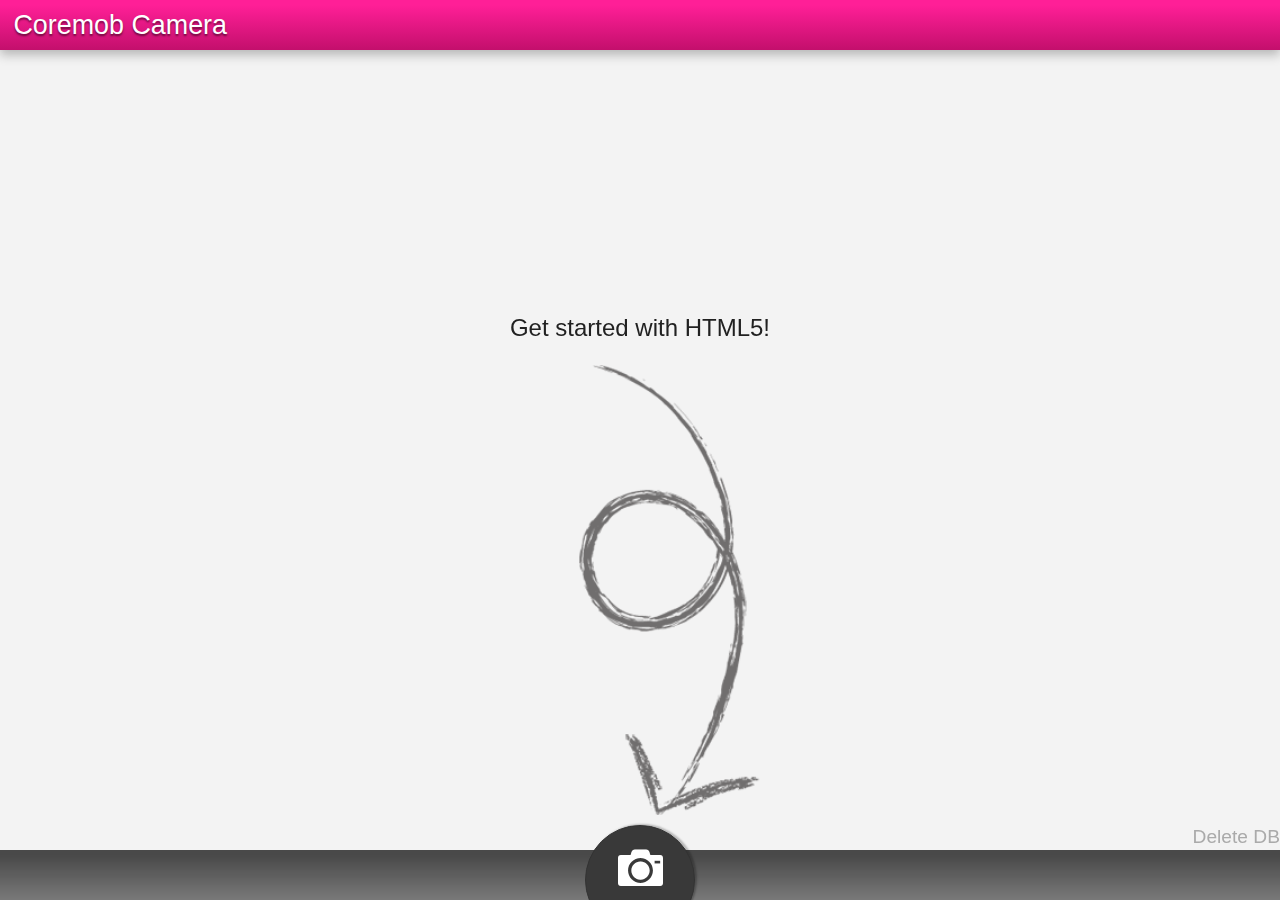
<file: vanilla/index.html>
<!doctype html>
<html>
<head>
	<title>CoreMob Camera</title>
	
	<meta charset="utf-8">
	
	<meta name="application-name" content="CoreMob Camera">
	<meta name="viewport" content="width=device-width">
	
	<!-- IE10 Tile -->
    <meta name="msapplication-TileImage" content="images/icons/144x144.png">
    <meta name="msapplication-TileColor" content="#bada55">
    
	<!-- Home Screen icons for iOS, Android, BlackBerry, etc. -->
	<link rel="apple-touch-icon-precomposed" sizes="144x144" href="images/icons/144x144.png">
    <link rel="apple-touch-icon-precomposed" sizes="72x72" href="images/icons/72x72.png">
    <link rel="apple-touch-icon-precomposed" href="images/icons/57x57.png">
    <link rel="shortcut icon" href="images/icons/144x144.png">
    
	<link rel="stylesheet" href="css/style.css">
	<link rel="stylesheet" href="css/swiper.css">
</head>
<body>	
	<section id="loader" hidden>Processing...</section>
	
	<section id="main">
		<header>
			<h1>Coremob Camera</h1>
		</header>
		
		<!-- <p id="userAgent" style="font-size:.75rem;white-space: nowrap;"></p> -->
		
		<section id="warnings">
			<div id="warningMediaCapture" class="icon-warning high-alert" aria-hidden="true" data-icon="&#x26a0;" hidden><span>Your browser does not support <a href="http://www.w3.org/TR/html-media-capture/" target="_blank">HTML Media Capture</a>.</span></div>
			<div id="warningIndexedDb" class="icon-warning med-alert" aria-hidden="true" data-icon="&#x26a0;" hidden><span>Your browser does not support <a href="http://www.w3.org/TR/IndexedDB/" target="_blank">IndexedDB</a>.</span>
			</div>
			<div id="warningIndexedDbBlob" class="icon-warning" aria-hidden="true" data-icon="&#x26a0;" hidden><span>Your browser can not store <strong>blob</strong> objects into <a href="http://www.w3.org/TR/IndexedDB/" target="_blank">IndexedDB</a>. Storing data URL strings instead.</span>
			</div>
			<div id="warningHistory" class="icon-warning" aria-hidden="true" data-icon="&#x26a0;" hidden><span>Your browser does not support <a href="http://www.w3.org/TR/2011/WD-html5-20110113/history.html" target="_blank">History API</a>.</span></div>
		</section>
	
		
		<section id="firstrun" class="thumb" hidden>
			<p>Get started with HTML5!</p>
			<div class="arrow-container"></div>
		</section>
		
	    <section id="thumbnails">
	    	<div class="thumbnail-wrapper">
	    	</div>
	    </section>
	    
	    <a style="position:fixed; bottom:50px; right:0; cursor:pointer; color:#aaa;" id="clearDB">Delete DB</a>
	    
	    <nav>
    		<div class="camera" data-icon="&#x235f;" onclick="document.getElementById('camera').click();return false;"></div>

	    	<form id="filePickerContainer" style="position:absolute;left: -999px">
	            <label for="imagefile"></label>
	            <!-- in the latest spec, the capture attribute type has been switched to a boolean. -->
	            <input type="file" capture="camera" accept="image/*" name="camera" id="camera" />
	        </form>
	    </nav> 
	</section>
	
	<!-- Gallery Carousel -->
	<section id="singleView" hidden>
		<header>
			<nav>
				<a id="dismissSingleView" class="back" data-icon="&#x21a9;" href="index.html"></a>
				<a id="shareButton" class="share" data-icon="&#x25b2;" href="index.html"><span>Upload to W3C</span></a>
			</nav>
		</header>
		<div class="swiper-container"></div>
		<div class="pagination"></div>
	</section>
	
	
	<!-- Photo Preview -->
	<section id="photoEffect" hidden>
		<div id="photoResultContainer">
			<img id="originalPhoto" hidden>
			<img id="resultPhoto">
		</div>	
	
		<!-- Photo Effects Buttons -->
		<nav id="filterDrawer" hidden>
			<!-- Filter Effects -->
			<section id="filterButtons">
				<div id="reset" class="filter">
					<div class="filter-tag">Normal</div>
				</div>
				<div id="fluorescent" class="filter">
					<div class="filter-tag">Fluorescent</div>
				</div>
				<div id="nostalgia" class="filter">
					<div class="filter-tag">Nostalgia</div>
				</div>
				<div id="phykos" class="filter">
					<div class="filter-tag">Phykos</div>
				</div>
				<div id="lotus" class="filter">
					<div class="filter-tag">Lotus</div>
				</div>
				<div id="memphis" class="filter">
					<div class="filter-tag">Memphis</div>
				</div>
				<div id="deutlich" class="filter">
					<div class="filter-tag">Deutlich</div>
				</div>
				<div id="sumie" class="filter">
					<div class="filter-tag">Sumie</div>
				</div>
				<div id="rockstar" class="filter">
					<div class="filter-tag">Rock Star</div>
				</div>
			</section>
			
			<!-- File Save and Upload -->
			<form id="uploadForm" class="action-buttons" enctype="multipart/form-data" method="post" action="/upload">
				<input type="button" value="Save in DB" id="saveButton">
				<input type="button" value="Upload" id="uploadButton">
			</form>
		</nav>
	</section>
	
	<section id="photoUpload">

	</section>
	
	<script defer src="js/util.js"></script>
	<script defer src="js/iDB.js"></script>
	<script defer src="js/swiper-1.7.js"></script>
	<script defer src="js/photoCrop.js"></script>
	<script defer src="js/photoFilter.js"></script>
	<script defer src="js/effects.js"></script>
	<script defer src="js/main.js"></script>
</body>
</html>
</file>
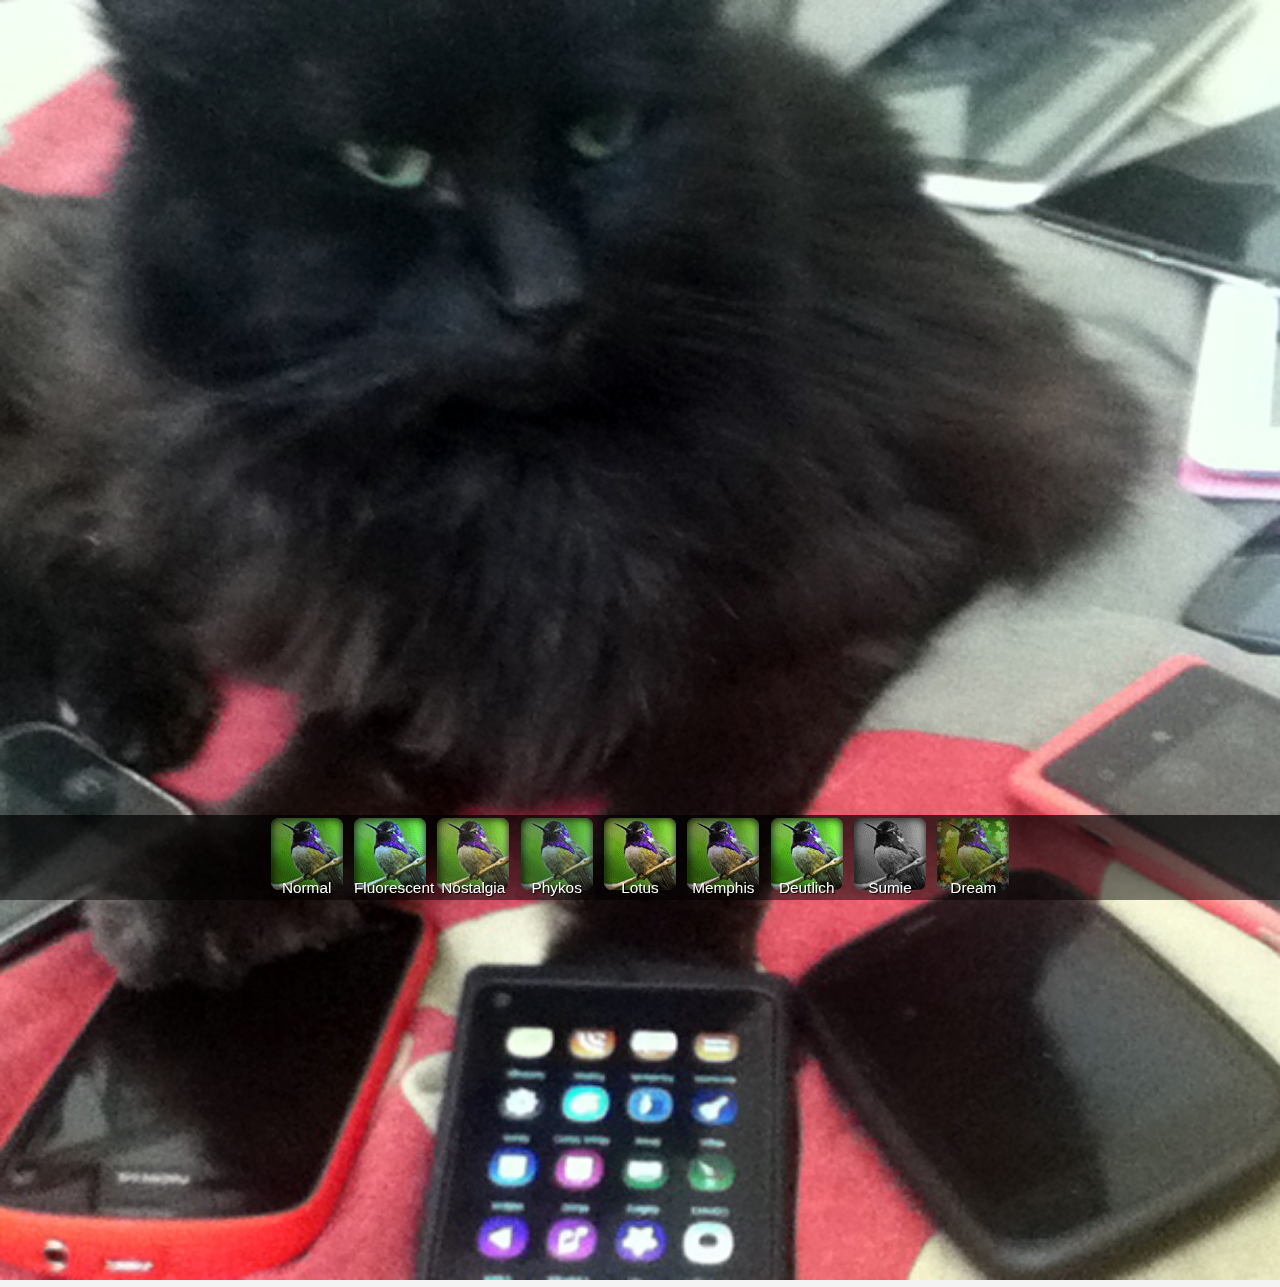
<file: vanilla/test.html>
<!doctype html>
<html>
<head>
    <title>Filter test</title>
	<meta charset="utf-8">
    <meta name="viewport" content="width=device-width">
    <link rel="prefetch" href="images/effects-thumbs.png">
	<link rel="stylesheet" href="css/style.css">

</head>
<body>
	
	<section id="photoFrame">
		<img id="resultPhoto" alt="" src="[data-uri]" />
	</section>	
	
	<section id="filterDrawer">
	<nav style="width:100%;">
		<section id="filterButtons">
			<div id="reset" class="filter">
				<div class="filter-tag">Normal</div>
			</div>
			<div id="fluorescent" class="filter">
				<div class="filter-tag">Fluorescent</div>
			</div>
			<div id="nostalgia" class="filter">
				<div class="filter-tag">Nostalgia</div>
			</div>
			<div id="phykos" class="filter">
				<div class="filter-tag">Phykos</div>
			</div>
			<div id="lotus" class="filter">
				<div class="filter-tag">Lotus</div>
			</div>
			<div id="memphis" class="filter">
				<div class="filter-tag">Memphis</div>
			</div>
			<div id="deutlich" class="filter">
				<div class="filter-tag">Deutlich</div>
			</div>
			<div id="sumie" class="filter">
				<div class="filter-tag">Sumie</div>
			</div>
			<div id="dream" class="filter">
				<div class="filter-tag">Dream</div>
			</div>
		</section>
	</nav>
	</section>
	
	<script>
		[].forEach.call(document.querySelectorAll('.filter'), function(el){
		el.addEventListener('click', function(){
			
			// Removing the previously create canvas
			var prevEffect = document.getElementById('filteredPhoto');
			if(prevEffect) {	
				prevEffect.parentNode.removeChild(prevEffect);
			}
			var resultPhoto = document.getElementById('resultPhoto');
			resultPhoto.hidden = false;

			
			ApplyEffects[this.id](resultPhoto);
			
			
		}, false);
	});
	</script>
	

	<script defer src="js/photoFilter.js"></script>
	<script src="js/effects.js"></script>
</body>
</html>
</file>
<file: vanilla/css/style.css>
/* Reset */

article,aside,details,figcaption,figure,
footer,header,hgroup,menu,nav,section {
	display:block;
}
html {
    font-size: 100%;
    -webkit-text-size-adjust: 100%; 
    -ms-text-size-adjust: 100%;
    -webkit-tap-highlight-color: transparent;
}
html,
body {
	height: 100%;
}
body, 
form {
    margin: 0;
    font: 1.2em/1.3em 'HelveticaNeue-Light', 'Helvetica Neue Light', 'Helvetica Neue', 'Roboto-Light', 'Roboto Light', 'Roboto', 'Segoe UI Web Light', 'Segoe UI Light', 'Segoe UI Web Regular', 'Segoe UI', Helvetica, Arial, sans-serif;
}
img {
	border: 0;
}

/* Base Styles */

* {
	-webkit-box-sizing: border-box;
    -moz-box-sizing: border-box;
    -ms-box-sizing: border-box;
    -o-box-sizing: border-box;
    box-sizing: border-box;
}
body {   
    background: #f3f3f3;
    color: #212121;
    padding: 0;
}
header {
    background: #ff1f97;
    background: -webkit-linear-gradient(top, #ff1f97 10%, #c30f6c 100%);
    background: -moz-linear-gradient(top, #ff1f97 10%, #c30f6c 100%);
    background: -ms-linear-gradient(top, #ff1f97 10%, #c30f6c 100%);
    background: -o-linear-gradient(top, #ff1f97 10%, #c30f6c 100%);
    background: linear-gradient(top, #ff1f97 10%, #c30f6c 100%);
    box-shadow: 0 5px 10px rgba(0, 0, 0, .25);
    margin-bottom: 1.5em;
    height: 50px;
    overflow: hidden;
}
header h1 {
    font-size: 1.4em;
    font-weight: normal;
    line-height: 50px;
    color: #fff;
    text-shadow: 0 2px 2px rgba(0, 0, 0, .5); 
    margin: 0;
    padding: 0 .5em;
}
a {
	text-decoration: none;
}
nav {
	position: fixed;
    bottom: 0;
    width: 100%;
    text-align: center;
        
    background: -webkit-linear-gradient(top, rgba(0,0,0,0.7) 10%,rgba(0,0,0,0.5) 100%);
    background: -moz-linear-gradient(top, rgba(0,0,0,0.7) 10%,rgba(0,0,0,0.5) 100%);
    background: -ms-linear-gradient(top, rgba(0,0,0,0.7) 10%,rgba(0,0,0,0.5) 100%);
    background: -o-linear-gradient(top, rgba(0,0,0,0.7) 10%,rgba(0,0,0,0.5) 100%);
    background: linear-gradient(top, rgba(0,0,0,0.7) 10%,rgba(0,0,0,0.5) 100%);
}
footer {
    padding: 3em 1em 1em;
    font-size: 0.75em;
    text-align: right;
}
*[hidden] { /* required for the browsers lacking the 'hidden' attribute support. IE10 */
	display: none;
}

/* First Time run */

#firstrun {
    position: fixed;
    bottom: 85px;
    text-align: center;
    width: 100%;
    font-size: 24px;
}
.arrow-container {
	background: url(../images/arrow.png) center bottom no-repeat;
	background-size: auto 100%;	
	width: 100%;
	height: 450px; /* change dynamically */
}

/* Main Pane */

#main {
	position: relative;
}
#warnings {
	position: absolute;
	top: 3em;
	right: 0;
	color: #fff;
	margin-left: 1em;
	z-index: 1;
	cursor: pointer;
	-webkit-transform: translate3d(0, 0, 0);
	-moz-transform: translate3d(0, 0, 0);
	-ms-transform: translate3d(0, 0, 0);
	-o-transform: translate3d(0, 0, 0);
	transform: translate3d(0, 0, 0);

}
#warnings a {
	color: #ffd900;
}
.icon-warning {
	margin-bottom: 5px;
	padding: .5em 1em .7em .5em;
	text-align: right;
	border-top-left-radius: 10px;
	border-bottom-left-radius: 10px;
	-webkit-transition: all .5s ease-in;
	-moz-transition: all .5s ease-in;
	-o-transition: all .5s ease-in;
	-ms-transition: all .5s ease-in;
	transition: all .5s ease-in;
}
.icon-warning span {
	font-size: 0;
	opacity: 0;
	-webkit-transition: all .5s ease-in;
	-moz-transition: all .5s ease-in;
	-o-transition: all .5s ease-in;
	-ms-transition: all .5s ease-in;
	transition: all .5s ease-in;
}
.icon-warning.full {
	background-color: rgba(0, 0, 0, .5);
}
.icon-warning.full span {
	font-size: 1em;
	opacity: 1;
}
#main nav {
	width: 100%;
	max-height: 50px;
}
.camera {
	margin: 0 auto;
	height: 110px;
	width: 110px;
	border-radius: 50%;
	background: #393939;
	border: 1px solid #333;
    box-shadow: 2px -1px 2px rgba(0,0,0,0.25);
    
    position: relative;
    top: -25px;
}
.camera:hover { /* :active doesn't work on android/chrome */
	background: #0ab;
}
.camera.no-support:hover {
	background: #393939;
	pointer-events: none;
}

#filePickerContainer {
    text-align: center;
}

/* Form Elements */

label {
    font-size: 1.2em;
    padding-bottom: .5em;
    display: block;
}
input,
textarea,
select,
button {
    display: inline-block;
    font-family: inherit;
    font-size: 20px;
}
button,
input[type="button"] {
	-webkit-appearance: none;
    padding: 8px 24px;
    margin-right: 10px;
    border-radius: 6px;
    vertical-align: middle;    
    color: #fff;
    text-shadow: 1px 0 0 #333;
    border-color: rgba(0,0,0,0.1) rgba(0,0,0,0.1) rgba(0,0,0,0.25);
    background-color: #ff349a;
}
button:disabled,
input:disabled {
	opacity: .5;
}
button:enabled:active,
input[type="button"]:enabled:active {
    box-shadow: inset 0 4px 4px rgba(0,0,0,0.25);
    outline: 0;
}
button.dismiss,
input[type="button"].dismiss {
    color: #fff;
    text-shadow: 1px 0 0 #333;
    border-color: rgba(0,0,0,0.1) rgba(0,0,0,0.1) rgba(0,0,0,0.25);
    background-color: #ff1f97;
}
.action-buttons {
	text-align: center;
	margin: .5em auto;
}

/* Photo */
#photoCrop, #photoEffect {
	height: 100%;
	background-color: #342f2f;
}

#userPhotoContainer, #photoResultContainer {
    overflow: hidden;
    width: 100%;
    height: 100%;
    text-align: center;
}

#resultPhoto, #croppedPhoto, #filteredPhoto {
    width: 100%;
    height: auto;
}

h2.label {
    color: #333;
    font-weight: normal;
}
.photoCropControls {
    width: 100%;
    position: fixed;
	bottom: 0;
}
#fileinfo {
    color: #fff;
    font-size: 0.7em;
    text-shadow: 0 1px 1px rgba(0,0,0,0.75);
	margin-left: .5em;
}
#loader {
    width: 200px;
    height: 200px;
    line-height: 200px;
    background: rgba(0,0,0,0.5);
    text-align: center;
    color: #fff;
    border-radius: 12px;
    position: fixed;
    left: 50%;
    margin-left: -100px;
    top: 50%;
    margin-top: -100px;
    z-index: 10;
}

/* Gallery Thumbnails */

figure {
	margin: 0;
	padding: 0;
}
#thumbnails {
	margin: 0 auto;
	font-size: 0; line-height: 0;
}
#thumbnails .thumbnail-wrapper {
	margin-left: -2px; /* adjust for the left column thumb */
}
#thumbnails figure {
	display: inline-block;
	width: 100px;
	height: 100px;
	margin: 0 0 5px 5px;
	background-repeat: no-repeat;
	background-position: left top;
	background-size: cover;
	box-shadow: inset 0 0 6px #000;
	cursor: pointer;
}
#thumbnails figcaption, #thumbnails a {
	display: none;
}

/* Gallery Single View */

#singleView header {
	margin-bottom: 0;
}

#singleView nav {
	position: relative;
	text-align: left;
}
#singleView nav a {
	display: inline-block;
	color: #fff;
	position: absolute;
	top: 0;
	padding-top: 12px;
	font-size: 27px;
}
#singleView nav .back {
	left: 10px;
}
#singleView nav .share {
	right: 0;
}
#singleView nav .share span {
	font-size: 20px;
}
#singleView {
	text-align: center;
}
#singleView figure {
	background-repeat: no-repeat;
	background-position: left top;
	background-size: 100% auto;
}
#singleView figcaption {
	position: absolute;
	bottom: 0;
	text-align: left;
	padding-left: .5em;
	width: 80%;
	overflow: hidden;
	white-space: nowrap;
	text-overflow: ellipsis;
}
#singleView a.delete-photo {
	position: absolute;
	bottom: 0;
	right: .5em;
	color: #ababab;
	cursor: pointer;
}
#singleView a.delete-photo:hover {
	color: #ff1f97;
}
.pagination {
	margin: .5em auto 1em;
	width: 100%;
	overflow: hidden;
	white-space: nowrap;
}

/* Filter Effects */

#filterDrawer {
    position: fixed;
    bottom: 0;
    width: 100%;
    text-align: center;
}

#filterButtons {
    text-align: center;
    width: 100%;
    overflow-x: auto;
    overflow-y: hidden;
    white-space: nowrap;
    padding: 0 .5em;
}
.filter {
    display: inline-block;
    margin: 3px;
    border-radius: 8px;
    box-shadow: inset 0 0 10px #000;
    height: 72px;
    width: 72px;
    cursor: pointer;
    background: url("../images/effects-thumbs.png") no-repeat 0 0;
    background-size: cover;
}
.filter:hover {
	box-shadow: 0 0 12px #f08;
}
.filter:first-of-type {
    background-position: 0 0;    
}
.filter:nth-of-type(2) {
    background-position: -73px 0;
}
.filter:nth-of-type(3) {
    background-position: -146px 0; 
}
.filter:nth-of-type(4) {
    background-position: -219px 0; 
}
.filter:nth-of-type(5) {
    background-position: -292px 0;
}
.filter:nth-of-type(6) {
    background-position: -365px 0;
}
.filter:nth-of-type(7) {
    background-position: -438px 0;
}
.filter:nth-of-type(8) {
    background-position: -511px 0;
}
.filter:nth-of-type(9) {
    background-position: -584px 0;
}

.filter-tag {
    color: #fff;
    font-size: .8em;
    text-shadow: 1px 1px 1px #000;
    text-align: center;
    padding-top: 58px;
}

/* Font Icons by IcoMoon.io */

@font-face {
	font-family: 'icons';
	src: url('fonts/icons.svg#icons') format('svg'),
		 url('fonts/icons.woff') format('woff'),
		 url('fonts/icons.ttf') format('truetype');
	font-weight: normal;
	font-style: normal;
}
[data-icon]::before {
	font-family: 'icons';
	content: attr(data-icon);
	speak: none;
	font-weight: normal;
	line-height: 1;
	padding-right: 0.5em;
	-webkit-font-smoothing: antialiased;
}
.camera::before {
	color: #fff;
	font-size: 45px;
	position: relative;
	top: 18px;
	left: 12px;
}
.share::before {
	content: '';
}
.share::after {
	font-family: 'icons';
	content: attr(data-icon);
	speak: none;
	font-weight: normal;
	line-height: 1;
	padding: 0 0.5em;
	-webkit-font-smoothing: antialiased;
}
.icon-warning::before {
	color: #ffd900;
	font-size: 42px;
	text-shadow: 0px 1px 1px rgba(0, 0, 0, .6);
	position: relative;
	top: 4px;
}
.icon-warning.med-alert::before {
	color: #ffa91f;
}
.icon-warning.high-alert::before {
	color: #ff1f97;
}
</file>
